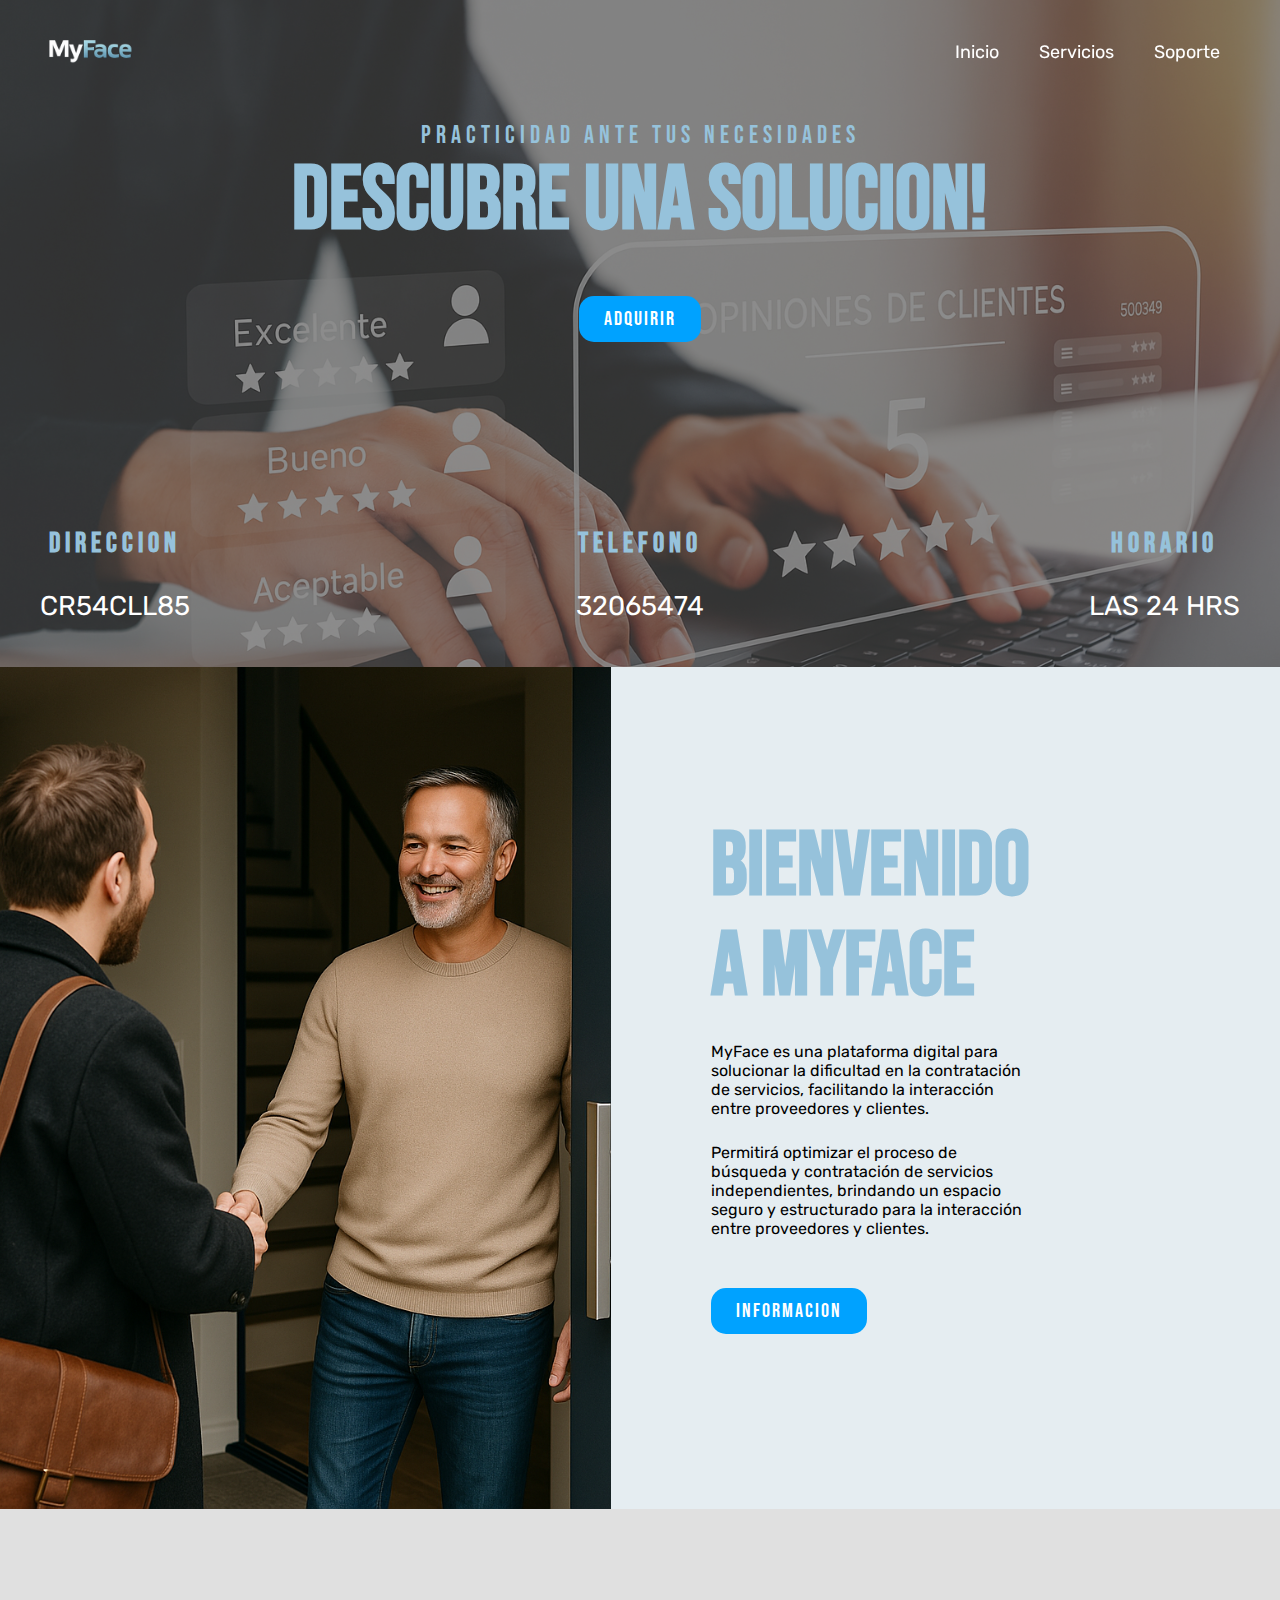
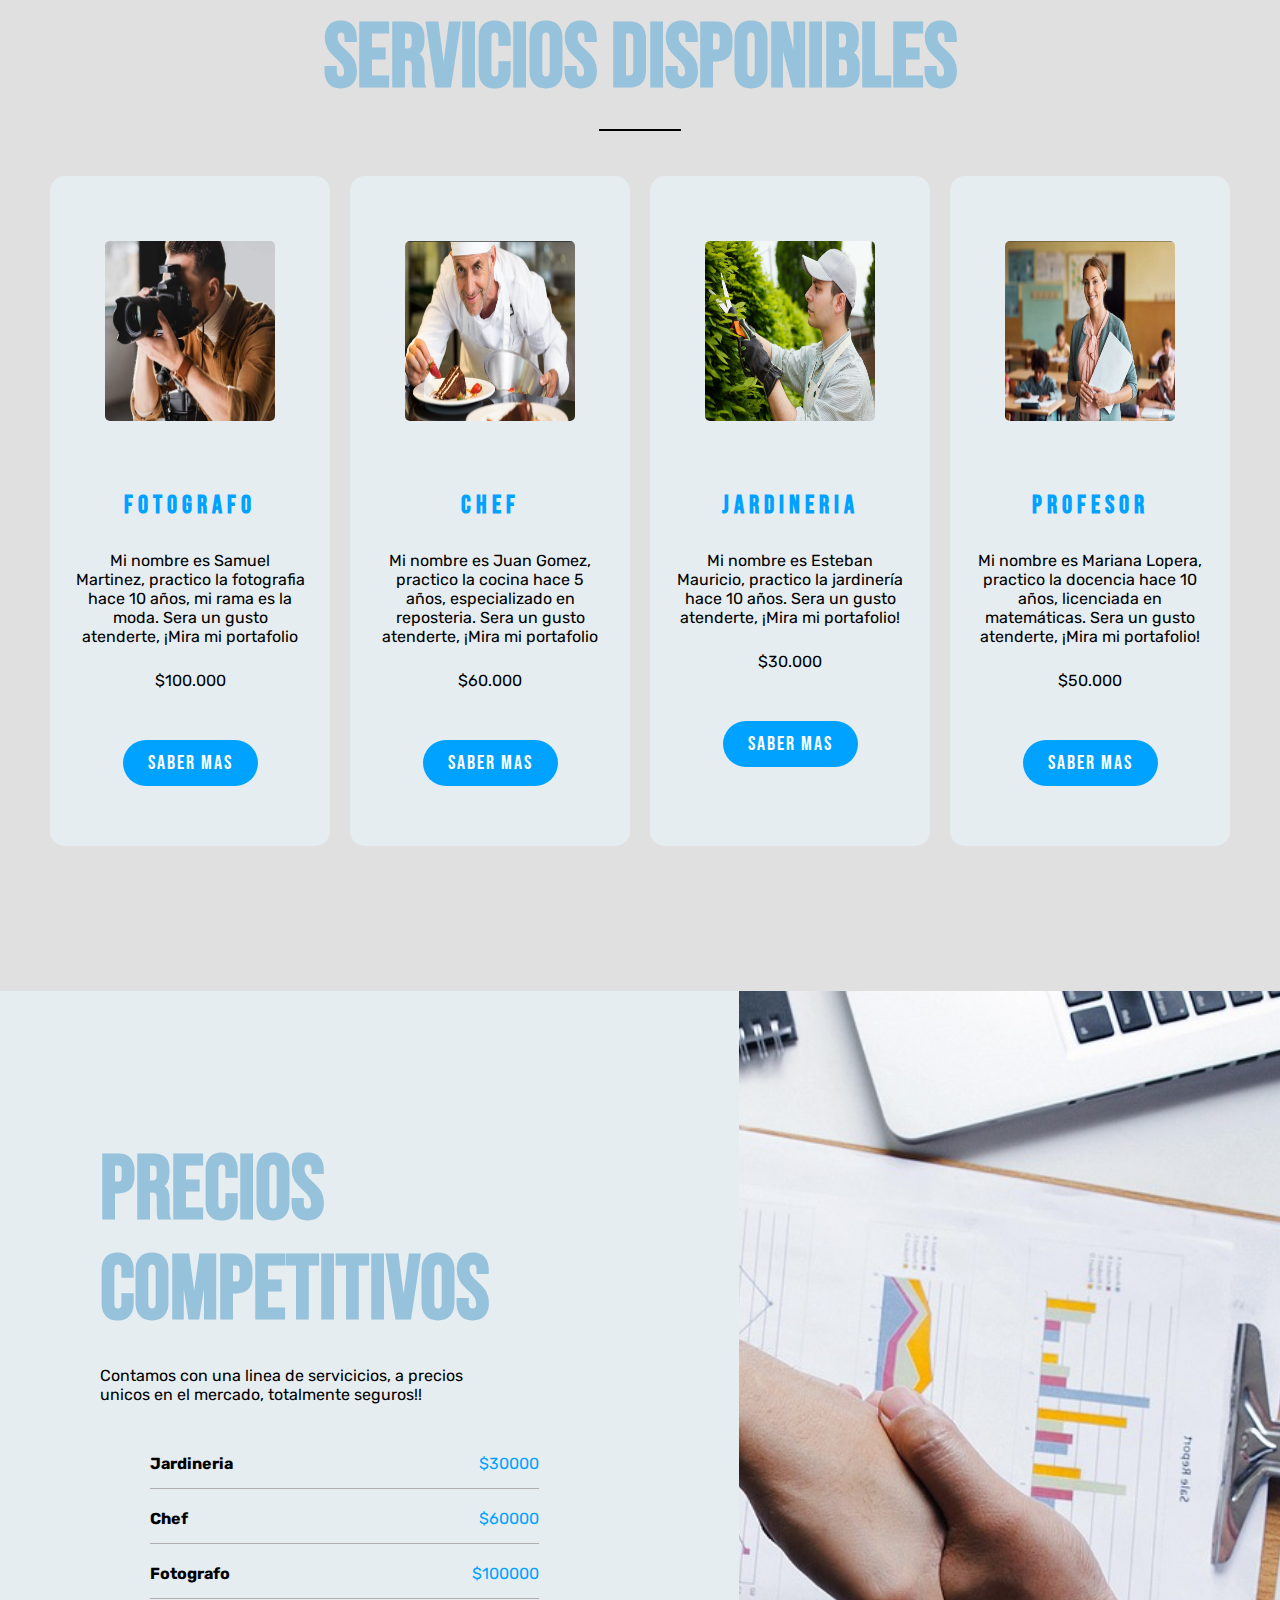
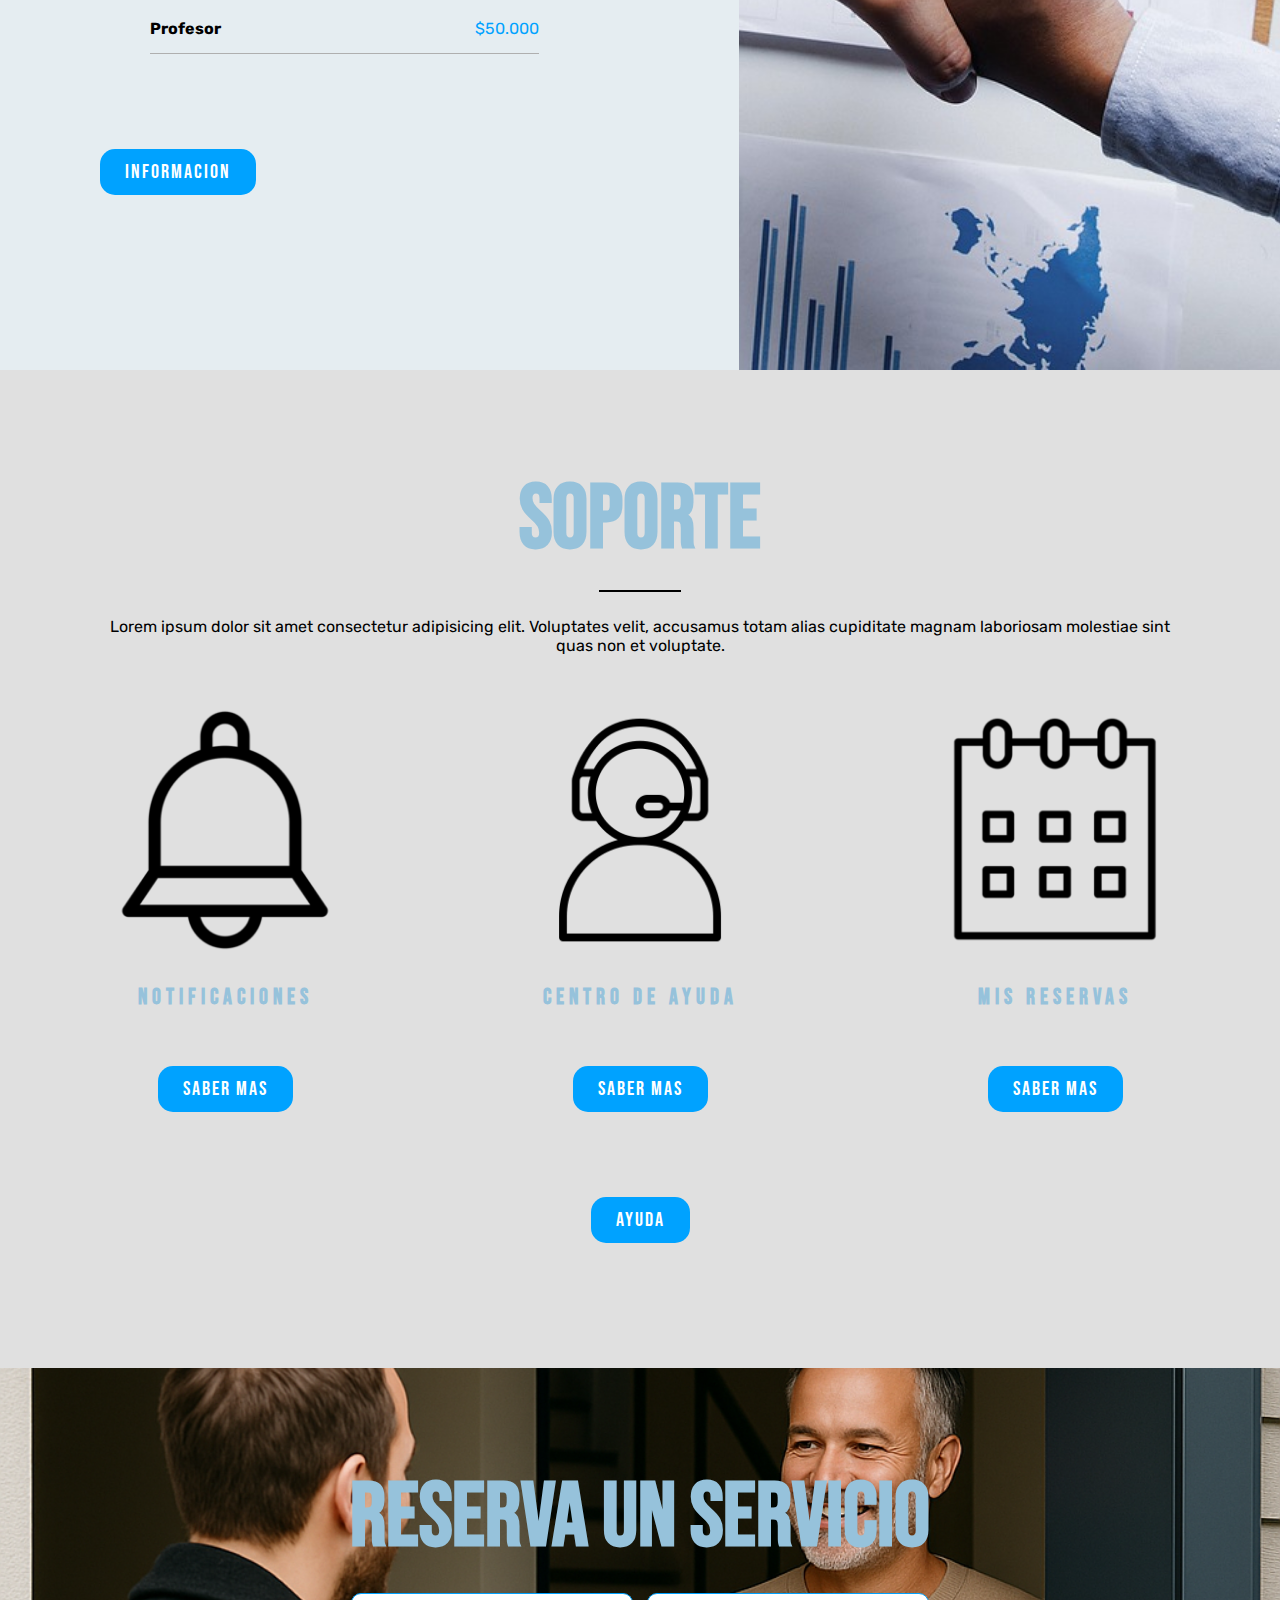
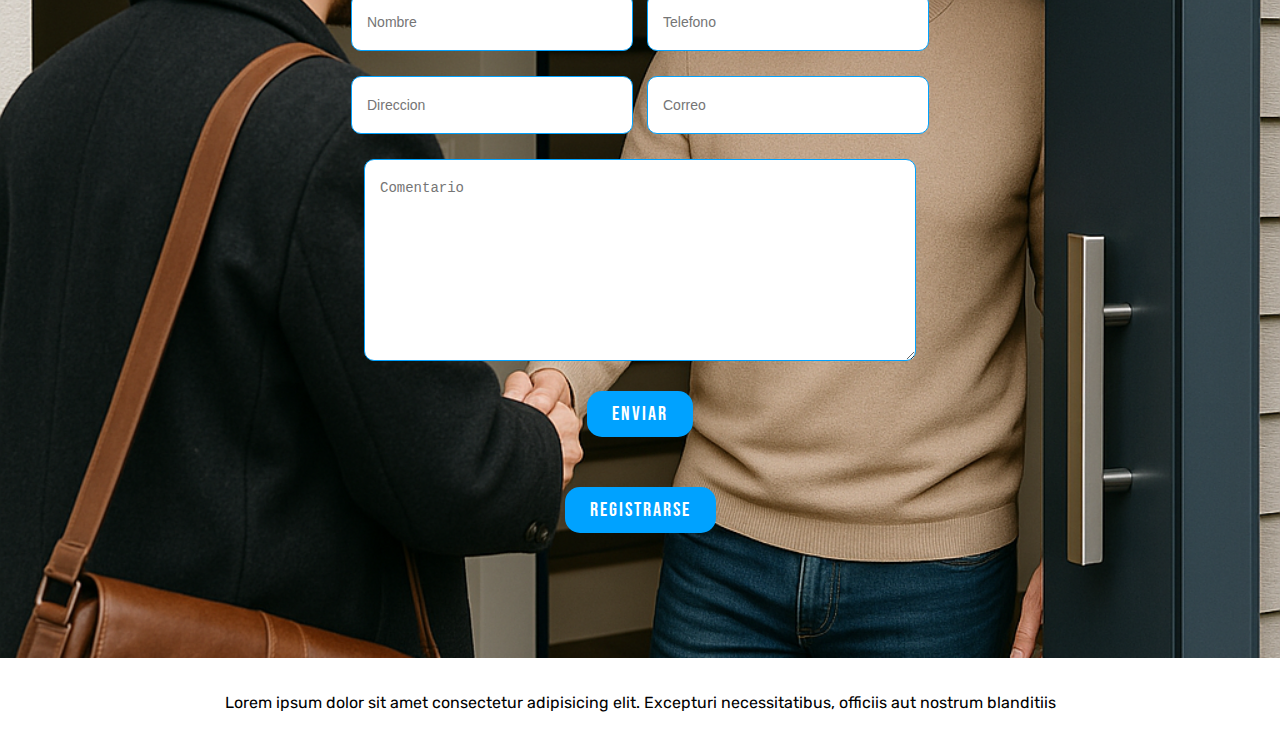
<file: index.html>
<!DOCTYPE html>
<html lang="es">
<head>
    
    <title>MyFace</title>
    <link rel="stylesheet" href="style.css">
</head>
<body>

    <nav class="navbar-fixed">
        <div class="menu container">    
             <a href="#" class="logo">
             <img src="imagenes/logo1.png" alt="Logo MyFace">
             </a>

             <input type="checkbox" id="menu">
             <label for="menu">
                  <img src="imagenes/menu.png" class="menu-icono" alt="">
             </label>
             <nav class="navbar">
                 <ul>
                        <li><a href="#">Inicio</a></li>
                        <li><a href="#servicios-ya">Servicios</a></li>
                        <li><a href="#ayuda">Soporte</a></li>
                 </ul>
             </nav>
        </div>
    </nav>

    <header class="header">
        <div class="header-content container">
            <div class="header-txt">                      
                <span>Practicidad ante tus necesidades</span>
                <h2>
                    Descubre una Solucion!
                </h2>
                <a href="#servicios-ya" class="btn-1">Adquirir</a>

            </div>
            <div class="header-dir">

                 <div class="dir">
                         
                        <h3>Direccion</h3>
                         <p>Cr54cll85</p>
                 </div>


                 <div class="dir">
                         
                        <h3>Telefono</h3>
                         <p>32065474</p>
                 </div>
                 <div class="dir">
                         
                        <h3>Horario</h3>
                         <p>Las 24 hrs</p>
                 </div>
            </div>
        </div>
    </header>
     
    <section class="welcome">

        <div class="welcome-1"></div>

        <div class="welcome-2">
            
            <h2>Bienvenido a MyFace</h2>

            <p class="b1">
               MyFace es una plataforma digital para solucionar la dificultad en la contratación de servicios, facilitando la interacción entre proveedores y clientes.
            </p>
            <p>
                Permitirá optimizar el proceso de búsqueda y contratación de servicios independientes, brindando un espacio seguro y estructurado para la interacción entre proveedores y clientes.
            </p>
                
            <a href="#" class="btn-1">Informacion</a>
        </div>
    </section>

    <section id="servicios-ya">
    <main class="services container">

        <div class="services-txt">
              <h2>Servicios Disponibles</h2>
              <hr>
              
        </div>
        <div class="services-group">
             <div class="services-1">
                <img src="imagenes/fotografo.jpg" alt="">
                <h3>fotografo</h3>
                <p>
                    Mi nombre es Samuel Martinez, practico la fotografia hace 10 años, mi rama es la moda. Sera un gusto atenderte, ¡Mira mi portafolio
                </p>
                <p>
                    <td>$100.000</td>
                </p>
                <a href="#">Saber mas</a>
             </div>
              <div class="services-1">
                <img src="imagenes/chef.jpg" alt="">
                <h3>chef</h3>
                <p>
                    Mi nombre es Juan Gomez, practico la cocina hace 5 años, especializado en reposteria. Sera un gusto atenderte, ¡Mira mi portafolio
                </p>
                <p>
                    <td>$60.000</td>
                </p>
                <a href="#">Saber mas</a>
             </div>
              <div class="services-1">
                <img src="imagenes/jardinero.jpg" alt="">
                <h3>Jardineria</h3>
                <p>
                    Mi nombre es Esteban  Mauricio, practico la jardinería hace 10 años. Sera un gusto
                    atenderte, ¡Mira mi portafolio!
                </p>
                <p>
                    <td>$30.000</td>
                </p>
                <a href="#">Saber mas</a>
             </div>
             <div class="services-1">
                <img src="imagenes/profesor.jpg" alt="">
                <h3>Profesor</h3>
                <p>
                    Mi nombre es Mariana Lopera, practico la docencia hace 10 años, licenciada en matemáticas. Sera un gusto atenderte, ¡Mira mi portafolio!
                </p>
                <p>
                    <td>$50.000</td>
                </p>
                <a href="#">Saber mas</a>
             </div>
        </div>
    </main>

    </section>
    
    <section class="prices">
          <div class="prices-1">
             <h2>precios competitivos</h2>
             <p>
                Contamos con una linea de servicicios, a precios unicos en el mercado, totalmente seguros!!
             </p>

             <table>
                <tbody>
                     <tr>
                        <th>Jardineria</th>
                        <td>$30000</td>
                     </tr>
                     <tr>
                        <th>Chef</th>
                        <td>$60000</td>
                     </tr>
                    <tr>
                        <th>Fotografo</th>
                        <td>$100000</td>
                    </tr>
                    <tr>
                        <th>Profesor</th>
                        <td>$50.000</td>
                    </tr>
                </tbody>
             </table>
             <a href="#servicios-ya" class="btn-1">Informacion</a>
          </div>
          <div class="prices-2"></div>
    </section>
    
    <section id="ayuda">
    <section class="personal container">       
           <div class="personal-txt">
                <h2>Soporte</h2>
                <hr>
                <p>
                     Lorem ipsum dolor sit amet consectetur adipisicing elit. Voluptates velit, accusamus totam alias
                      cupiditate magnam laboriosam molestiae sint quas non et voluptate.
                </p>
           </div>
           <div class="personal-group">
                <div class="personal-1">
                     <img src="imagenes/notificacion2.png" alt="">
                     <h3>Notificaciones</h3>
                     <!--<p>
                        Lorem ipsum dolor sit amet consectetur adipisicing elit.
                     </p> -->
                     <a href="#"class="btn-1">Saber mas</a>
                </div>
                <div class="personal-1">
                     <img src="imagenes/ayuda.png" alt="">
                     <h3>Centro de Ayuda</h3>
                     <!-- <p>
                        Lorem ipsum dolor sit amet consectetur adipisicing elit.
                     </p> -->
                     <a href="#"class="btn-1">Saber mas</a>
                </div>
                <div class="personal-1">
                     <img src="imagenes/calendario.png" alt="">
                     <h3>Mis Reservas</h3>
                     <!--<p>
                        Lorem ipsum dolor sit amet consectetur adipisicing elit.
                     </p> -->
                     <a href="#"class="btn-1">Saber mas</a>
                </div>
           </div>
           <a href="#" class="btn-1">ayuda</a>
    </section>
    </section>

    <footer>

            <div class="footer-bg">
                <h2>Reserva un Servicio</h2>

                <form>
                     <div class="campo-1">
                         <input class="campo" type="text" placeholder="Nombre">
                         <input class="campo" type="number" placeholder="Telefono">

                     </div>
                     <div class="campo-1">
                         <input class="campo" type="text" placeholder="Direccion">
                         <input class="campo" type="email" placeholder="Correo">
                     </div>
                     <textarea class="campo" cols="30" rows="10" placeholder="Comentario"></textarea>
                     <input type="submit" value="Enviar" class="btn-1">
                     <input type="submit" value="Registrarse" class="btn-1">
                </form>

            </div>
            <div class="footer-txt">
                <p>
                    Lorem ipsum dolor sit amet consectetur adipisicing elit. Excepturi necessitatibus, officiis aut nostrum blanditiis                 
                </p>
            </div>
    </footer>


    <!-- JavaScript para el efecto de scroll -->
    <script>
        document.addEventListener('DOMContentLoaded', function() {
            const navbar = document.querySelector('.navbar-fixed');
            
            window.addEventListener('scroll', function() {
                if (window.scrollY > 50) {
                    navbar.classList.add('scrolled');
                } else {
                    navbar.classList.remove('scrolled');
                }
            });
        });
    </script>
</body>
</html>
</file>
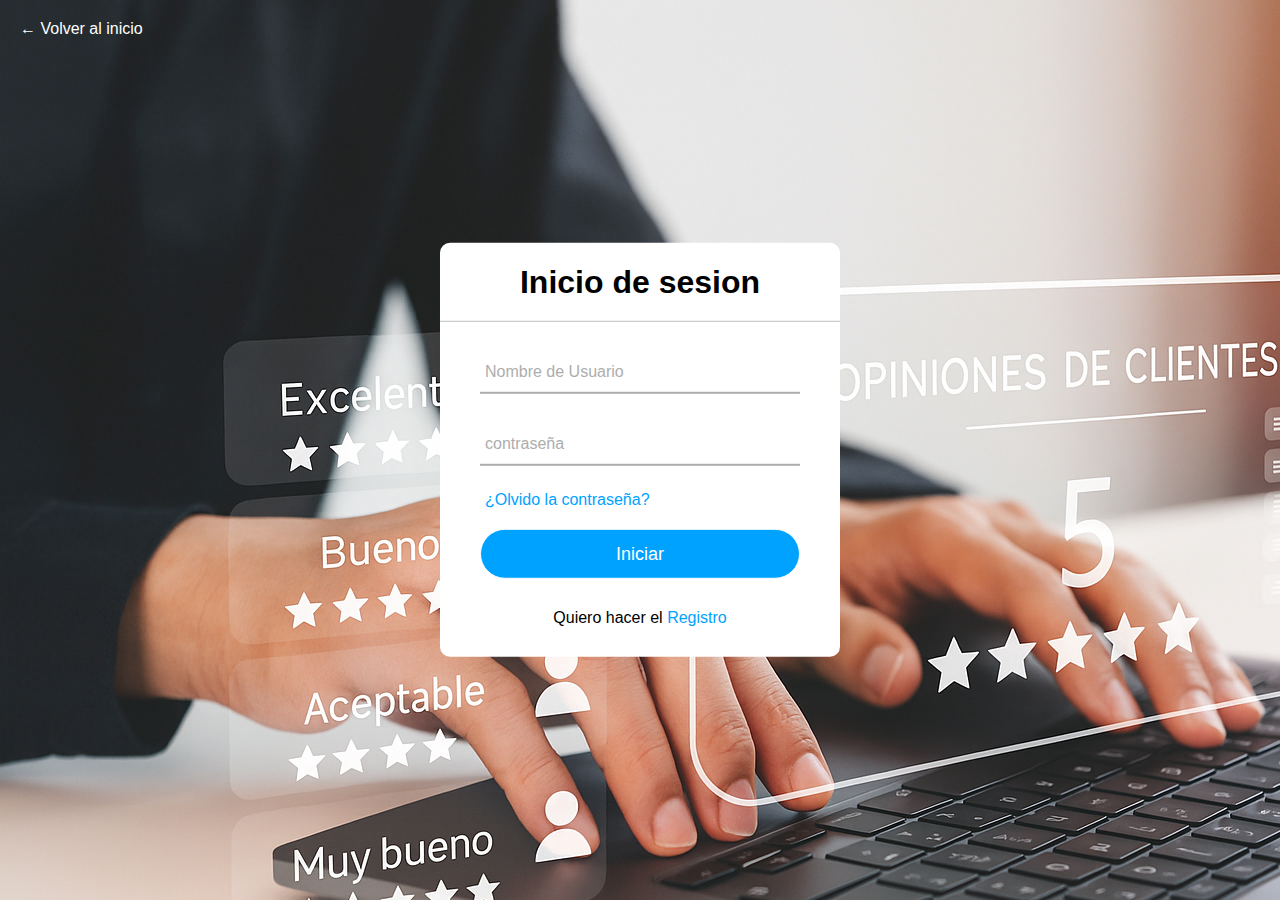
<file: login.html>
<!DOCTYPE html>
<html lang="es">
<head>
    <meta charset="UTF-8">
    <meta name="viewport" content="width=device-width, initial-scale=1.0">
    <title>Inicio de sesión</title>
    <link rel="stylesheet" href="login-style.css"> <!-- Mismo CSS que usas actualmente -->
</head>
<body>
    <a href="index.html" class="volver-inicio">← Volver al inicio</a>
    
    <section id="login-over">
        <div class="formulario">
            <h1>Inicio de sesion</h1>
            <form method="post">
                <div class="username">
                    <input type="text" required>
                    <label>Nombre de Usuario</label>
                </div>
                <div class="username">
                    <input type="password" required>
                    <label>contraseña</label>
                </div>
                <div class="recordar">¿Olvido la contraseña?</div>
                <input type="submit" value="Iniciar">
                <div class="registrarse">
                    Quiero hacer el <a href="#">Registro</a>
                </div>
            </form>
        </div>
    </section>
</body>
</html>
</file>
<file: style.css>
@import url('https://fonts.googleapis.com/css2?family=Inter:ital,opsz,wght@0,14..32,100..900;1,14..32,100..900&family=Rubik:ital,wght@0,300..900;1,300..900&display=swap');
@import url('https://fonts.googleapis.com/css2?family=Bebas+Neue&display=swap');

/*  font-family: "Bebas Neue", sans-serif; */

*{
    margin: 0;
    padding: 0;
    box-sizing: 0;
    text-decoration: none;
    list-style: none;

}


/* Barra de navegación fija */
.navbar-fixed {
    position: fixed;
    top: 0;
    left: 0;
    right: 0;
    z-index: 1000;
    width: 100%;
    transition: all 0.3s ease;
    padding: 15px 0;
}

/* Efecto al hacer scroll */
.navbar-fixed.scrolled {
     background-color: transparent;
    backdrop-filter: none;
    box-shadow: none;
}

/* Ajusta el padding del body para que el contenido no quede oculto */
body {
    padding-top: 0px; /* Igual a la altura de tu navbar */
}

/* Ajusta el header para que comience después del navbar */
.header {
    margin-top: 0px; /* Igual a la altura de tu navbar */
    min-height: calc(70vh - 80px);
}


html {
     scroll-behavior: smooth;
}

body {
  font-family: "Rubik", sans-serif;
  background-color: #e0e0e0;
}

.container{
      max-width: 1200px;
      margin: 0 auto;

}

.header {
    background-image: url(imagenes/encuesta1.png);
    background-position: center top;
    background-repeat: no-repeat;
    background-size: cover;
    min-height: 70vh;
    display: flex;
    align-items: center;
    position: relative; /* Añade esto para el pseudo-elemento */
    
    /* Elimina la opacidad del contenedor principal */
}

.header::before {
    content: "";
    position: absolute;
    top: 0;
    left: 0;
    right: 0;
    bottom: 0;
    background-color: rgba(63, 63, 63, 0.6); /* Ajusta el valor alpha (0.4) para oscurecer */
    z-index: 1;
}

.header-content {
    position: relative;
    z-index: 2; 
    color: white; /* Mejor contraste */
    width: 100%;
    padding: 20px;
    text-align: center;
}


.menu {
    position: absolute;
    top: 0;
    left: 0;
    right: 0;
    display: flex;
    align-items: center;
    justify-content: space-between;
    z-index: 1000; 
}


.logo img {
    height: 100px; /* Ajusta según el tamaño deseado */
    width: auto; /* Mantiene la proporción */
    transition: all 0.3s ease; /* Efecto suave al hover */
}

.logo img:hover {
    transform: scale(1.05); /* Efecto de crecimiento al pasar el mouse */
}

/* Para asegurar la alineación vertical */
.header {
    display: flex;
    align-items: center;
}

.menu  .navbar ul li {
     position: relative;
     float: left;
}

.menu .navbar ul li a {
    font-size: 18px;
    padding: 20px;
    color: #ffff;
    display: block;
}

.menu .navbar ul li a:hover {
     color: #00a2ff;
}

#menu {
    display: none;
}

.menu-icono {
    width: 25px;
}

.menu label {
    cursor: pointer;
    display: none;

}

.header-txt {
     text-align: center;
     margin-bottom: 5px; 
     margin-top: 100px;
}

.header-txt h1, span, h3 {
     font-size: 50px;
     letter-spacing: 5px;
     text-transform: uppercase;
     font-family: "Bebas Neue", sans-serif;
     color: #96c2db;
     margin-bottom: 30px;

}

.header-txt span {
     font-size: 25px;
     margin-top: 100px;
}

.header-txt p {
     color: #000000;
     padding: 0 250px;
     margin: 25px 0;
}

.btn-1 {
     display: inline-block;
     padding: 11px 25px;
     background-color: #00a2ff;
     color: #ffffff;
     text-transform: uppercase;
     letter-spacing: 2px;
     font-size: 20px;
     font-family: "Bebas Neue", sans-serif;
     margin: 25px 0;
     border: 0;
     border-radius: 15px;
}

.btn-1:hover {
     background-color: #96C2DB;
}

.header-dir {
     display: flex;
     justify-content: space-between;
     text-align: center;
     margin-top: 160px;
}

.dir h3 {
     font-size: 28px;
}

.dir p {
     font-size: 27px;
     color: #ffffff;
     text-transform: uppercase;
}

.welcome {
     display: flex;
}

.welcome-1 {  
     background-image: url(imagenes/llegada.png);
     background-position: center center;
     background-repeat: no-repeat;
     background-size: cover;
     width: 100%;
}

.welcome-2 {
     
     width: 50%;
     padding: 150px 250px 150px 100px;
     background-color: #E5EDF1;
}

h2 {
     font-size: 90px;
     line-height: 100px;
     color: #96C2DB;
     text-transform: uppercase;
     font-family: "Bebas Neue", sans-serif;
     margin-bottom: 20px;
}

p {
     font-size: 16px;
     color: #000000;
     margin: 25px 0;
}

.b1 {
     color: #000000;

}

.services {
     padding: 100px 0;
     text-align: center; 
}

.services-txt {
     display: flex;
     flex-direction: column;
     align-items: center;
}

hr {
     border: 1px solid #000000;
     width: 80px;
}

.services-txt p {
          padding: 50px;
}

.services-group {    /*Este es el contenido de todos los servicios*/
          display: flex;
          justify-content: space-between;
          margin: 45px 0;
}

.services-1 {
     background-color: #E5EDF1;
     padding: 35px 25px;
     margin: 0 10px;
     border-radius: 15px;
}

.services-1 img {
     width: 170px;
     height: 180px;
     border-radius: 35px;
     margin-bottom: 35px;
     padding: 30px;
}

.services-1 h3 {
     font-size: 25px;
     color: #00a2ff;
}

.services-1 a {
     display: inline-block;
     padding: 11px 25px;
     background-color: #00a2ff;
     border-radius: 25px;
     color: #ffffff;
     text-transform: uppercase;
     letter-spacing: 2px;
     font-size: 20px;
     font-family: "Bebas Neue", sans-serif;
     margin: 25px 0;
     border: 0;

     
}

.prices {
     display: flex;
}

.prices-1 {
     width: 50%;
     padding: 150px 250px 150px 100px;
     background-color: #E5EDF1;
}

table {
     margin: 50px;
     width: 100%;
     text-align: left;
     border-collapse: collapse;
}

tr {
     display: flex;
     justify-content: space-between;
     border-bottom: 1px solid #afafaf;
     margin-bottom: 20px;
}

th {
     color: #000000;
     padding-bottom: 15px;
}

td {
     color: #00a2ff;

}

.prices-2 {
     background-image: url(imagenes/negocio.jpg);
     background-position: center center;
     background-repeat: no-repeat;
     background-size: cover;
     width: 70%; 
}

.personal {
     padding: 100px;
     text-align: center;
}

.personal-txt {
     display: flex;
     flex-direction: column;
     align-items: center;
     text-align: center;
     margin-bottom: 25px;
}

.personal-group {
     display: flex;
     justify-content: space-between;
     margin-bottom: 35px;
}

.personal-1 {
     text-align: center;
}

.personal-1 img {
     width: 250px;
     border-radius: 15px;
     margin-bottom: 25px;
}

.personal-1 h3 {
     font-size: 22px;
}

.personal-1 p{
     padding: 0 50px;
}

.personal-1 a {
     color: #ffffff;
     border-radius: 15px;
}

.footer-bg  {
     background-image: url(imagenes/llegada.png);
     background-position: center center;
     background-repeat: no-repeat;
     background-size: cover;
     text-align: center;
     padding: 100px 0;
}



form {
    display: flex;
    flex-direction: column;
    align-items: center; 
}

.campo-1 {
     margin-bottom: 15px;
}

.campo {
     margin: 5px;
     padding: 20px 15px;
     width: 250px;
     background-color: #ffffff;
     border: 1px solid #00a2ff;
     outline: none;
     border-radius: 10px;
     color: #000000;
     font-size: 14px;
}

textarea{
     width: 520px !important;
}

.footer-txt {
     text-align: center;
     padding: 10px;
     background-color: #ffffff;
}


@media(max-width:991px) {
     .menu {
         padding: 20px;
     }
     

     .menu label {
          display: initial;
     }

     .menu .navbar {
          position: absolute;
          top: 100%;
          left: 0;
          right: 0;
          background-color: #1f1f1f;
          display: none;
     }

     .menu .navbar ul li {
          width: 100%;
     }

     #menu:checked ~ .navbar {
          display: initial;
     }
     
     .header {
          min-height: 0vh;
     }
     
     .header-content {
          padding: 80px 30px 50px 30px;
     }

     .header-txt {
          margin-bottom: 15px;
     }
     
     .header-txt h1 {
          font-size: 90px;
     }

     .header-txt p {
          padding: 0;
          margin: 15px 0;
     }

     .header-dir {
          flex-direction: column;
     }

     .dir p {
          font-size: 18px;
     }
     
     .welcome {
          flex-direction: column;
     }

     .welcome-1 {
          display: none;
     }

     .welcome-2 {
          width: 100%;
          padding: 30px;
          text-align: center;
     }

     h2 {
          font-size: 70px;
          line-height: 80px;
     }
     
     p {
          margin: 15px 0;
     }
     
     .services {
          padding: 30px;
     }

     .services-txt p {
          padding: 0;
     }

     .services-group {
          flex-direction: column;
          margin: 0;
     }

     .services-1 {
          margin: 0 0 20px 0;
     }
     
     .prices {
          flex-direction: column;
     }

     .prices-1 {
          width: 100%;
          padding: 30px;
          text-align: center;
     }

     table {
          margin: 25px 0 0 0;
     }

     .prices-2 {
          display: none;
     }

     .personal {
          padding: 30px;
     }

     .personal-group {
          flex-direction: column;
          margin-bottom: 0;
     }

     .personal-1 {
          margin-bottom: 25px;
     }

     .footer-bg {
          padding: 30px;
     }

     textarea {
          width: 250px !important;
     }


}


/*#96C2DB color principal*/
/* fondo gris azulado #E5EDF1 */
</file>
<file: login-style.css>
@import url('https://fonts.googleapis.com/css2?family=Inter:ital,opsz,wght@0,14..32,100..900;1,14..32,100..900&family=Rubik:ital,wght@0,300..900;1,300..900&display=swap');
@import url('https://fonts.googleapis.com/css2?family=Bebas+Neue&display=swap');

body {
    background-image: url(imagenes/encuesta1.png);
    margin: 0;
    padding: 0;
    font-family: Arial, sans-serif;
    height: 100vh;
}

.volver-inicio {
     position: absolute;
     top: 20px;
     left: 20px;
     color: white;
     text-decoration: none;
     font-size: 16px;

}

.formulario {
     position: absolute;
     top: 50%;
     left: 50%;
     transform: translate(-50%, -50%);
     width: 400px;
     background: #fff;
     border-radius: 10px;  
}

.formulario h1{
     text-align: center;
     padding: 0 0 20px 0;
     border-bottom: 1px solid silver;
}

.formulario form {
     padding: 0 40px;
     box-sizing: border-box;
}

form .username {
     position: relative;
     border-bottom: 2px solid #adadad;
     margin: 30px 0;
}

.username input{
     width: 100%;
     padding: 0 5px;
     height: 40px;
     font-size: 16px;
     border: none;
     background: none;
     outline: none;
}

.username label {
     position: absolute;
     top: 50%;
     left: 5px;
     color: #adadad;
     transform: translateY(-50%);
     font-size: 16px;
     pointer-events: none;
     transition: .5s;
}

.username span::before{
     content: '';
     position: absolute;
     top: 40px;
     left: 0;
     width: 100%;
     height: 2px;
     background: #00a2ff;
     transition: .5s;
}

.username input:focus ~ label,
.username input:valid ~ label{
     top: -5px;
     color: #00a2ff;
     transition: top 0.3s ease, color 0.3s ease;
}

.username input:focus ~ span::before,
.username input:focus ~ span::before{
     width: 100%;
}

.recordar{
     margin: -5px 0 20px 5px;
     color:#00a2ff;
     cursor: pointer;
}

.recordar:hover {
     text-decoration: underline;
}

input[type="submit"]{
     width: 100%;
     height: 50px;
     border: 1px solid;
     background: #00a2ff;
     border-radius: 25px;
     font-size: 18px;
     color: #ffffff;
     cursor: pointer;
     outline: none;
}

input[type="submit"]:hover{
     border-color: #00a2ff;
     transition: .5s;
}

.registrarse{
     margin: 30px 0;
     text-align: center;
     font-size: 16px;
     color: #000000;
}

.registrarse a{
     color: #00a2ff;
     text-decoration: none;
}

.registrarse a:hover{
     text-decoration: underline;
}
</file>
